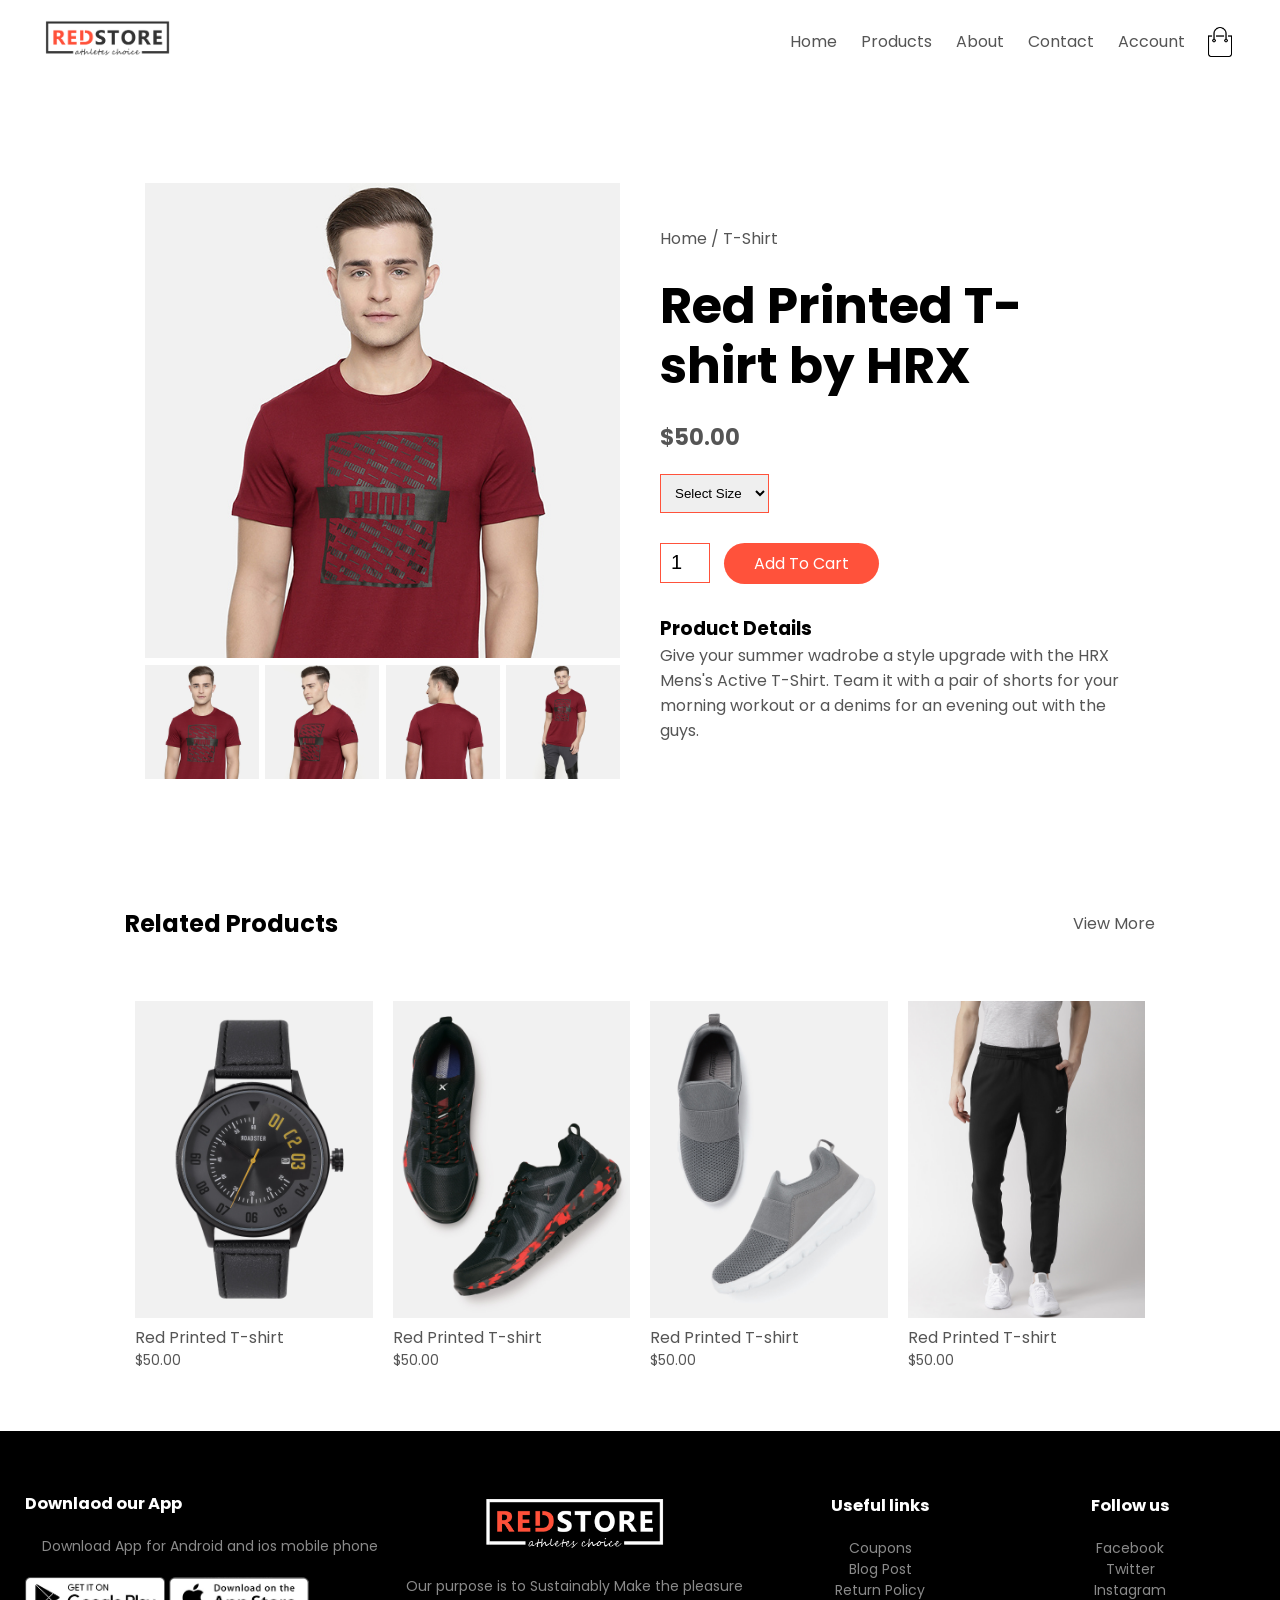
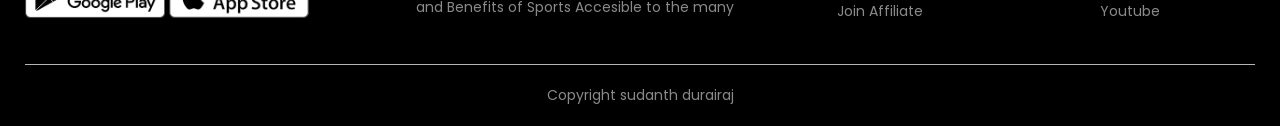
<file: ecommerece .website2/products-details.html>
<!DOCTYPE html>
<html lang="en">

<head>
    <meta charset="UTF-8">
    <meta name="viewport" content="width=device-width, initial-scale=1.0">
    <title>All-products - REDSTORE</title>
    <link rel="stylesheet" href="style.css">
    <link rel="preconnect" href="https://fonts.googleapis.com">
    <link rel="preconnect" href="https://fonts.gstatic.com" crossorigin>
    <link href="https://fonts.googleapis.com/css2?family=Poppins:wght@300;400;500;600;700&display=swap"
        rel="stylesheet">
</head>
<body>

        <div class="container">
            <div class="navbar">
                <div class="logo">
                    <img src="images/logo.png" width="125px">
                </div>
                <nav>
                    <ul id="MenuItems">
                        <li><a href="index.html">Home</a></li>
                        <li><a href="">Products</a></li>
                        <li><a href="">About</a></li>
                        <li><a href="">Contact</a></li>
                        <li><a href="">Account</a></li>
                    </ul>
                </nav>
                <img src="images/cart.png" width="30px" height="30px">
                <img src="images/menu.png" class="menu-icon" onclick="menutoggle()">
            </div>
        </div>

        <!-- single product details -->

        <div class="smallcontainer single-product">
            <div class="row">
                <div class="col-2">
                    <img src="images/gallery-1.jpg" width="100%" id="ProductImg">

                    <div class="small-img-row">
                        <div class="small-img-col">
                            <img src="images/gallery-1.jpg" width="100%" class="small-img">
                        </div>

                        <div class="small-img-col">
                            <img src="images/gallery-2.jpg" width="100%" class="small-img">
                        </div>

                        <div class="small-img-col">
                            <img src="images/gallery-3.jpg" width="100%" class="small-img">
                        </div>

                        <div class="small-img-col">
                            <img src="images/gallery-4.jpg" width="100%" class="small-img">
                        </div>
                    </div>



                </div>
                <div class="col-2">
                    <p>Home / T-Shirt</p>
                    <h1>Red Printed T-shirt by HRX</h1>
                    <h4>$50.00</h4>
                    <select>
                        <option>Select Size</option>
                        <option>XXL</option>
                        <option>XL</option>
                        <option>Large</option>
                        <option>Medium</option>
                        <option>Small</option>
                    </select>
                    <input type="number" value="1"> 
                    <a href="" class="btn">Add To Cart</a>
                    <h3>Product Details</h3>
                    <p>Give your summer wadrobe a style upgrade with the HRX Mens's Active T-Shirt. Team it with a pair of shorts for your
                        morning workout or a denims for an evening out with the guys.
                    </p>
                </div>
            </div>
        </div>

    <!-- featured products -->

    <div class="smallcontainer">
        <div class="row row-2">
            <h2>Related Products</h2>
            <p>View More</p>
        </div>
    </div>

    <!-- Title -->

    <div class="smallcontainer">
        <div class="row">
            <div class="col-4">
                <img src="images/product-9.jpg">
                <h4>Red Printed T-shirt</h4>
                <div class="rating">
                    <i class="fa fa-star"></i>
                    <i class="fa fa-star"></i>
                    <i class="fa fa-star"></i>
                    <i class="fa fa-star"></i>
                </div>
                <p>$50.00</p>
            </div>

            <div class="col-4">
                <img src="images/product-10.jpg">
                <h4>Red Printed T-shirt</h4>
                <div class="rating">
                    <i class="fa fa-star"></i>
                    <i class="fa fa-star"></i>
                    <i class="fa fa-star"></i>
                    <i class="fa fa-star"></i>
                </div>
                <p>$50.00</p>
            </div>

            <div class="col-4">
                <img src="images/product-11.jpg">
                <h4>Red Printed T-shirt</h4>
                <div class="rating">
                    <i class="fa fa-star"></i>
                    <i class="fa fa-star"></i>
                    <i class="fa fa-star"></i>
                    <i class="fa fa-star"></i>
                </div>
                <p>$50.00</p>   
            </div>

            <div class="col-4">
                <img src="images/product-12.jpg">
                <h4>Red Printed T-shirt</h4>
                <div class="rating">
                    <i class="fa fa-star"></i>
                    <i class="fa fa-star"></i>
                    <i class="fa fa-star"></i>
                    <i class="fa fa-star"></i>
                </div>
                <p>$50.00</p>
            </div>  

    </div>
    </div>

        <!-- footer -->

        <div class="footer">
            <div class="container">
                <div class="row">
                    <div class="footer-col-1">
                        <h3>Downlaod our App</h3>
                        <p>Download App for Android and ios mobile phone</p>
                        <div class="app-logo">
                            <img src="images/play-store.png">
                            <img src="images/app-store.png">
                        </div>
                    </div>
                    <div class="footer-col-2">
                        <img src="images/logo-white.png">
                        <p>Our purpose is to Sustainably Make the pleasure and
                            Benefits of Sports Accesible to the many
                        </p>
                    </div>

                    <div class="footer-col-3">
                        <h3>Useful links</h3>
                        <ul>
                            <li>Coupons</li>
                            <li>Blog Post</li>
                            <li>Return Policy</li>
                            <li>Join Affiliate</li>

                        </ul>
                    </div>

                    <div class="footer-col-4">
                        <h3>Follow us</h3>
                        <ul>
                            <li>Facebook</li>
                            <li>Twitter</li>
                            <li>Instagram</li>
                            <li>Youtube</li>

                        </ul>
                    </div>
                </div>
                <hr>
                <p class="copy">Copyright sudanth durairaj</p>
            </div>
        </div>

        <!-- Js for open men -->

        <script>
            var MenuItems = document.getElementById("MenuItems");

            MenuItems.style.maxHeight = "0px";

            function menutoggle()
            {
                if(MenuItems.style.maxHeight == "0px")
                {
                    MenuItems.style.maxHeight = "200px";
                }
                else{
                    MenuItems.style.maxHeight = "0px";
                }
            }
        </script>


<!-- js for product gallery -->


<script>

    var ProductImg = document.getElementById("ProductImg");
    var SmallImg = document.getElementsByClassName("small-img");

    SmallImg[0].onclick = function(){
        ProductImg.src = SmallImg[0].src;
    }

    SmallImg[1].onclick = function(){
        ProductImg.src = SmallImg[1].src;
    }

    SmallImg[2].onclick = function(){
        ProductImg.src = SmallImg[2].src;
    }

    SmallImg[3].onclick = function(){
        ProductImg.src = SmallImg[3].src;
    }

</script>


</body>

</html>
</file>
<file: ecommerece .website2/style.css>
*{
    margin: 0;
    padding: 0;
    box-sizing: border-box;
}
body{
    font-family: 'Poppins', sans-serif;
}
.navbar{
    display: flex;
    align-items: center;
    padding: 20px;
}

nav{
    flex: 1;
    text-align: right;
}

nav ul{
    display: inline-block;
    list-style-type: none;
}

nav ul li{
    display: inline-block;
    margin-right: 20px;
}

a{
    text-decoration: none;
    color: #555;
}
p{
    color: #555; 
}

.container{
    max-width: 1300px;
    margin: auto;
    padding-left: 25px;
    padding-right: 25px;
}

.row{
    display: flex;
    align-items: center;
    flex-wrap: wrap;
    justify-content: space-around;
}

.col-2{
    flex-basis: 50%;
    min-width: 300px;
}

.col-2 img{
    max-width: 100%;
    padding: 50px 0;
}

.col-2 h1{
    font-size: 50px;
    line-height: 60px;
    margin: 25px 0;
}

.btn{
    display: inline-block;
    background: #ff523b ;
    color: #fff;
    padding: 8px 30px;
    margin: 30px 0;
    border-radius: 30px;
    /* Basically inline tags ku margin and padding apply panrathu waste 
    we must convert into inline block */
    transition: 0.5s;
}

.btn:hover{
    background: #563434;
}

.header{
    background: radial-gradient(#fff,#ffd6d6);
}
.header .row{
    margin-top: 70px;
}

.categories
{
    margin: 70px 0;
}

.col3{
    flex-basis: 30%;
    min-width: 250px;
    margin-bottom: 30px;
}

.col3 img{
    width: 100%;
} 

.smallcontainer{
    max-width: 1080px;
    margin: auto;
    /* to make the elemets center we use margin auto */
    padding-left: 25px;
    padding-right: 25px;
}

.col-4{
    flex-basis: 25%;
    /* since we need 4 columns */
    padding: 10px;
    min-width: 200px;
    margin-bottom: 50px;
    transition:0.5s;
}

.col-4 img{
    width: 100%;
}

/* to move the Feature product to center */

.title{
    text-align: center;
    margin: 0 auto 80px;
    position: relative;
    line-height: 60px;
    color: #555;;
}

.title::after{
    content: '';
    background: #ff523b;
    width: 80px;
    height: 5px;
    border-radius: 5px;
    position: absolute;
    bottom: 0;
    left: 50%;
    transform: translateX(-50%);
}

h4{
    color: #555;
    font-weight: normal;
}

.col-4 p{
    font-size: 14px;
}

.rating .fa{
    color: #ff523b;
}

.col-4:hover{
    transform: translateY(-40px);
}

.offer{
    background: radial-gradient(#fff,#ffd6d6);
    margin-top: 80px;
    padding: 30px 0;
}

.col-2 .offer-img{
    padding: 50px;
}

small{
    color: #555;
}

/* Testimonial */

.testimonial{
    padding-top: 100px;
}

.testimonial .col3{
    text-align: center;
    padding: 40px 20px;
    box-shadow: 0 0 20px 0px rgba(0,0,0,0.1);
    cursor: pointer;
    transition:0.5s;
}

.testimonial .col3 img{
    width: 50px;
    margin-top: 20px;
    border-radius: 50%;

}

.testimonial .col3:hover{

    transform: translateY(-40px);
}

.col3 p{
    font-size: 12px;
    margin: 12px 0;
    color: #777;
}

.testimonial .col-3 h3{
    font-weight: 600;
    color: #555;
    font-size: 16px;
}

/* Brands */

.brands{
    margin: 100px auto;
}

.col-5{
    width: 160px;
}

.col-5 img{
    width: 100%;
    cursor: pointer;
    filter: grayscale(100%);
    /* filter function */
}

.col-5 img:hover{
    filter: grayscale(0);
}

/* footer */
.footer{
    background: #000;
    color: #8a8a8a;
    font-size: 14px;
    padding: 60px 0 20px;
}

.footer p{
    color: #8a8a8a;
}

.footer h3{
    color: #fff;
    margin-bottom: 20px;
}

.footer-col-1 , .footer-col-2 , .footer-col-3 , .footer-col-4 {

    min-width: 250px;
    margin-bottom: 20px;
}

.footer-col-1{
    flex-basis: 30%;
}

.footer-col-2{
    flex: 1;
    text-align: center  ;
}

.footer-col-2 img{
    width: 180px;
    margin-bottom: 20px;
}

.footer-col-3 , .footer-col-4{

    flex-basis: 12%;
    text-align: center;
}

ul{
    list-style-type: none;
}

.app-logo{
    margin-top: 20px;
}

.app-logo img{
    width: 140px;
}

.footer hr{
    border: none;
    background: #b5b5b5;
    height: 1px;
    margin: 20px 0;
}   
.footer p{
    text-align: center;
}

.menu-icon{
    width: 28px;
    margin-left: 25px;
    display: none;
}

/* media queris for menu tag */

@media only screen and (max-width:800px)
{
    nav ul {
        position: absolute;
        top: 70px;
        left: 0;
        background: #333;
        width: 100%;
        overflow: hidden;
        transition: max-height 0.5s;
    }

    nav ul li{
        display: block;
        margin-right: 50px;
        margin-top: 10px;
        margin-bottom: 10px;
    }

    nav ul li a{
        color: white;
    }

    .menu-icon{
        display: block;
        cursor: pointer;
    }
}


/* All products page */

.row-2{
    justify-content: space-between;
    margin: 100px auto 50px;
}

select{
    border: 1px solid #ff523b;
    padding: 5px;
}

/* Even after selecting the option the border must remain red */
select:focus{
    outline: none;
}

.page-btn{
    margin: 0 auto 80px;
}

.page-btn span{
    display: inline-block;
    border: 1px solid #ff523b;
    margin-left: 10px;
    width: 40px;
    height: 40px;
    text-align: center;
    line-height: 40px;
    cursor: pointer;
}

.page-btn span:hover{
    background: #ff523b;
    color: white;
}

/* Single product file */

.single-product{
    margin-top: 80px;
}

.single-product .col-2 img{
    padding: 0;
}

.single-product .col-2{
    padding: 20px;
}

.single-product h4{
    margin: 20px 0;
    font-size: 22px;
    font-weight: bold;
}


.single-product select{
    display: block;
    padding: 10px;
    margin-top: 20px;
}

.single-product input{
    width: 50px;
    height: 40px;
    padding-left: 10px;
    font-size: 20px;
    margin-right: 10px;
    border: 1px solid #ff523b;
}

input:focus{
    outline: none;
}

.small-img-row
{
    display: flex;
    justify-content: space-between;
}

.small-img-col{
    flex-basis: 24%;
    cursor: pointer;
}
/* media quesry of less than 600 screen */

@media only screen and (max-width:600px)
{
    .row{
        text-align: center;
    }

    .col-2, .col-3,.col-4{
        flex-basis: 100%;
    }

    .single-product .row{
        text-align: left;
    }

    .single-product .col-2{
        padding: 20px 0;
    }

    .single-product h1{
        font-size: 26px;
        line-height: 26px;
    }




}
</file>
